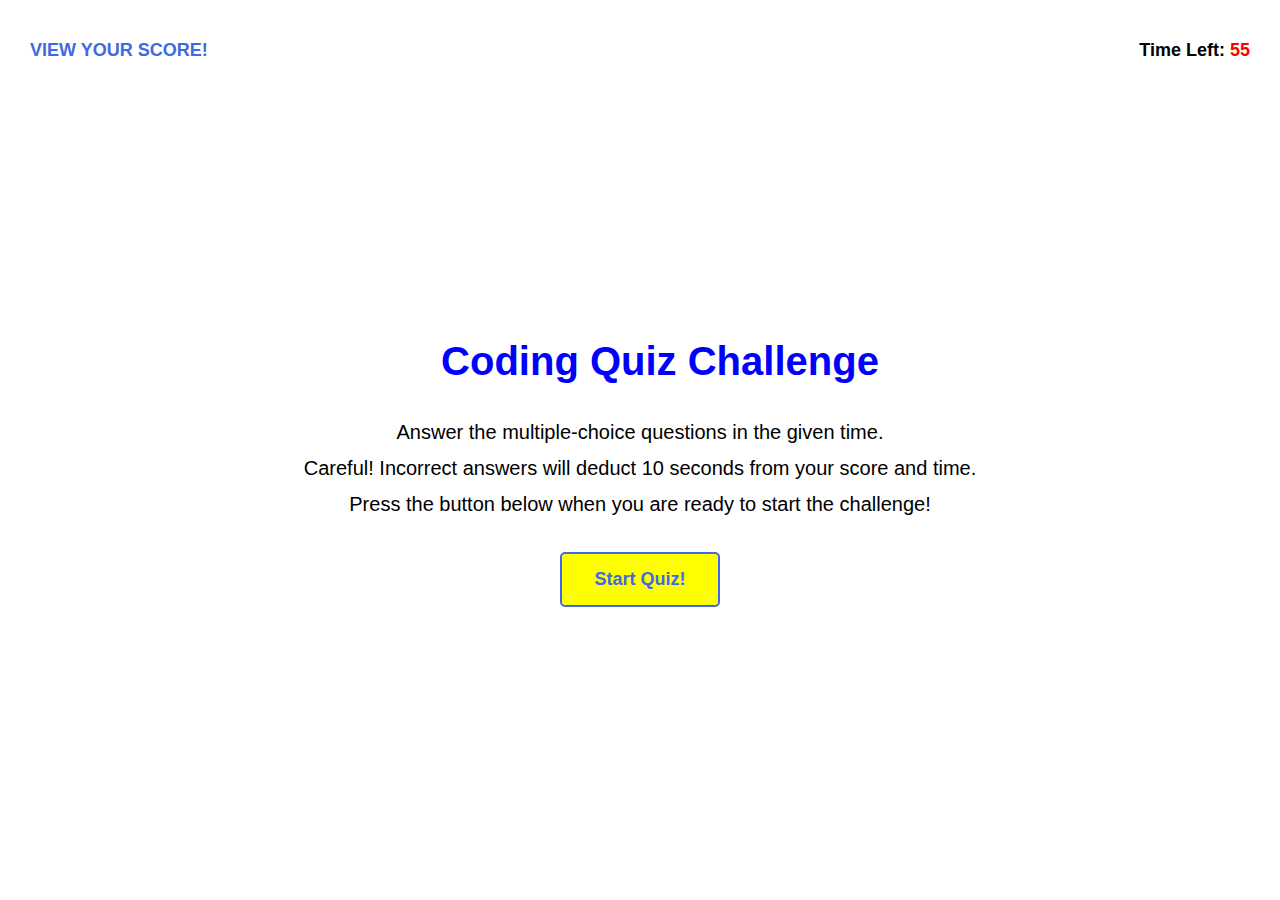
<file: index.html>
<!DOCTYPE html>
<html lang="en">
<head>
    <meta charset="UTF-8">
    <meta http-equiv="X-UA-Compatible" content="IE=edge">
    <meta name="viewport" content="width=device-width, initial-scale=1.0">
    <link rel="stylesheet" href="./assets/css/style.css">
    <title>Code Quiz</title>
</head>
<body>
    <header>
        <div class="highscores-container">
        <p class="view-highscores">VIEW YOUR SCORE!</p>
        <p class="saved-score"></p>
        </div>
        <p class="timer">Time Left: <span class="time-left">55</span></p>
    </header>
    <main class="quiz-container" id="quiz-container">
        <h1 class="quiz-title">Coding Quiz Challenge</h1>
        <div id="intro" class="question-content">
            <p>Answer the multiple-choice questions in the given time.
            <p>Careful! Incorrect answers will deduct 10 seconds from your score and time.</p>
            <p>Press the button below when you are ready to start the challenge!</p>
        </div>
        <div id="answer-content" class="answer-content hidden">
            
        </div>
        <div class="buttons">
            <button id="start-btn" class="start-btn">Start Quiz!</button>
            <button id="next-btn" class="next-btn hidden">Next Question</button>
        </div>
    </main>
    <script src="./assets/js/script.js"></script>
</body>
</html>
</file>
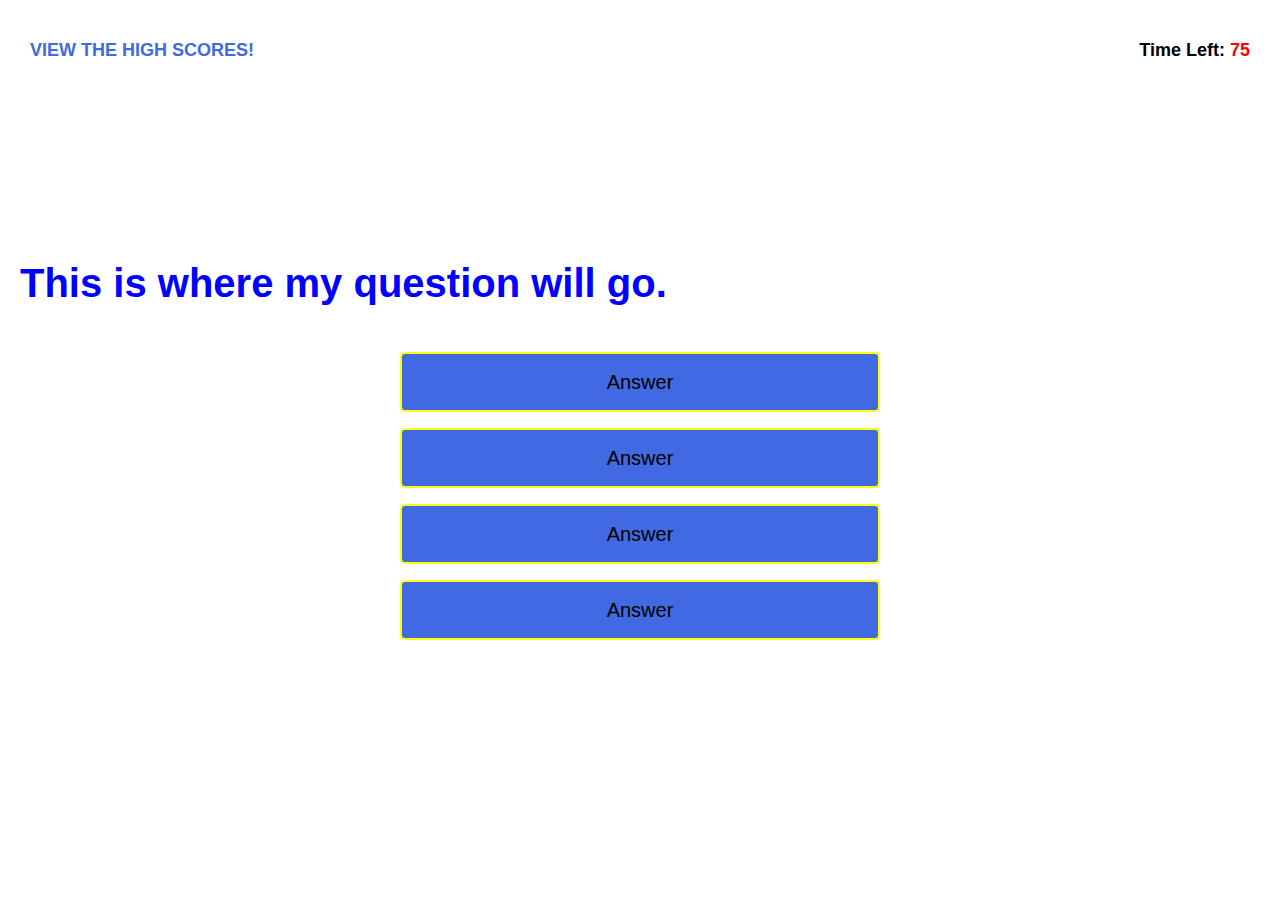
<file: quiz.html>
<!DOCTYPE html>
<html lang="en">
<head>
    <meta charset="UTF-8">
    <meta http-equiv="X-UA-Compatible" content="IE=edge">
    <meta name="viewport" content="width=device-width, initial-scale=1.0">
    <link rel="stylesheet" href="./assets/css/style.css">
    <link rel="stylesheet" href="./assets/css/quiz.css">
    <title>Code Quiz</title>
</head>
<body>
    <header>
        <a href="./scores.html" class="view-highscores">VIEW THE HIGH SCORES!</a>
        <p class="timer">Time Left: <span class="time-left">75</span></p>
    </header>
    <main class="quiz-container" id="quiz-container">
        <h1 class="question-title">This is where my question will go.</h1>
        <div class="answer-content">
            <p class="answer-text" data-answer-number="1">Answer</p>
            <p class="answer-text" data-answer-number="2">Answer</p>
            <p class="answer-text" data-answer-number="3">Answer</p>
            <p class="answer-text" data-answer-number="4">Answer</p>
        </div>
    </main>
    <script src="./assets/js/script.js"></script>
</body>
</html>
</file>
<file: assets/css/style.css>
* {
    margin: 0;
    padding: 0;
    box-sizing: border-box;
}

body {
    font-family: Arial, Helvetica, sans-serif;
    font-style: normal;
    color: black;
}

header {
    display: flex;
    justify-content: space-between;
    margin: 30px 20px;
    align-content: center;
}

header p {
    font-weight: bold;
    font-size: 18px;
    padding: 10px 10px 7px 10px;
}

.view-highscores {
    font-weight: bold;
    font-size: 18px;
    text-decoration: none;
    color: royalblue;
    padding: 10px 10px 7px 10px;
}

.view-highscores:hover {
    background-color: royalblue;
    color: yellow;
    cursor: pointer;
}

.timer {
    color: black;
}

.time-left{
    color: red;
}

.quiz-container {
    display: flex;
    justify-content: center;
    align-content: center;
    flex-direction: column;
    width: 100vw;
    height: 80vh;
    text-align: center;
    padding: 20px;
    margin: 0 auto;
}

.quiz-title {
    width: 100vw;
    margin:0 auto 30px auto;
    font-size: 40px;
    color: blue;
}

.question-content {
    font-size: 20px;
    line-height: 4vh;
    margin-bottom: 25px;
}

#answer-content {
    font-size: 20px;
    line-height: 2.5rem;
    width: 40vw;
    margin: 0  auto;
}

.answer-text {
    background-color: royalblue;
    margin: 1rem;
    border: solid 2px yellow;
    border-radius: 5px;
    padding: .5rem;
}

.answer-text:hover {
    cursor: pointer;
}

.start-btn, .next-btn {
    text-decoration: none;
    background-color: yellow;
    color: royalblue;
    font-weight: bold;
    width: 10rem;
    padding: 15px 10px;
    align-self: center;
    border-radius: 5px;
    outline: none;
    font-size: 18px;
    border: solid 2px royalblue;
    margin: 5px;
}

.start-btn:hover, .next-btn:hover {
    background-color: royalblue;
    color: yellow;
    cursor: pointer;
}

.hidden {
    display: none;
}

.answer-correct {
    background-color: green;
}

.answer-wrong {
    background-color: red;
}

.align-left {
    text-align: left;
}
</file>
<file: assets/css/quiz.css>
.question-title {
    margin-bottom: 30px;
    font-size: 40px;
    color: blue;
    text-align: left;
}

.answer-content {
    font-size: 20px;
    line-height: 2.5rem;
    width: 40vw;
    margin: 0  auto;
}

.answer-text {
    background-color: royalblue;
    margin: 1rem;
    border: solid 2px yellow;
    border-radius: 5px;
    padding: .5rem;
}

.answer-text:hover {
    cursor: pointer;
}

.incorrect {
    background-color: red;
}

.correct {
    background-color: green;
}
</file>
